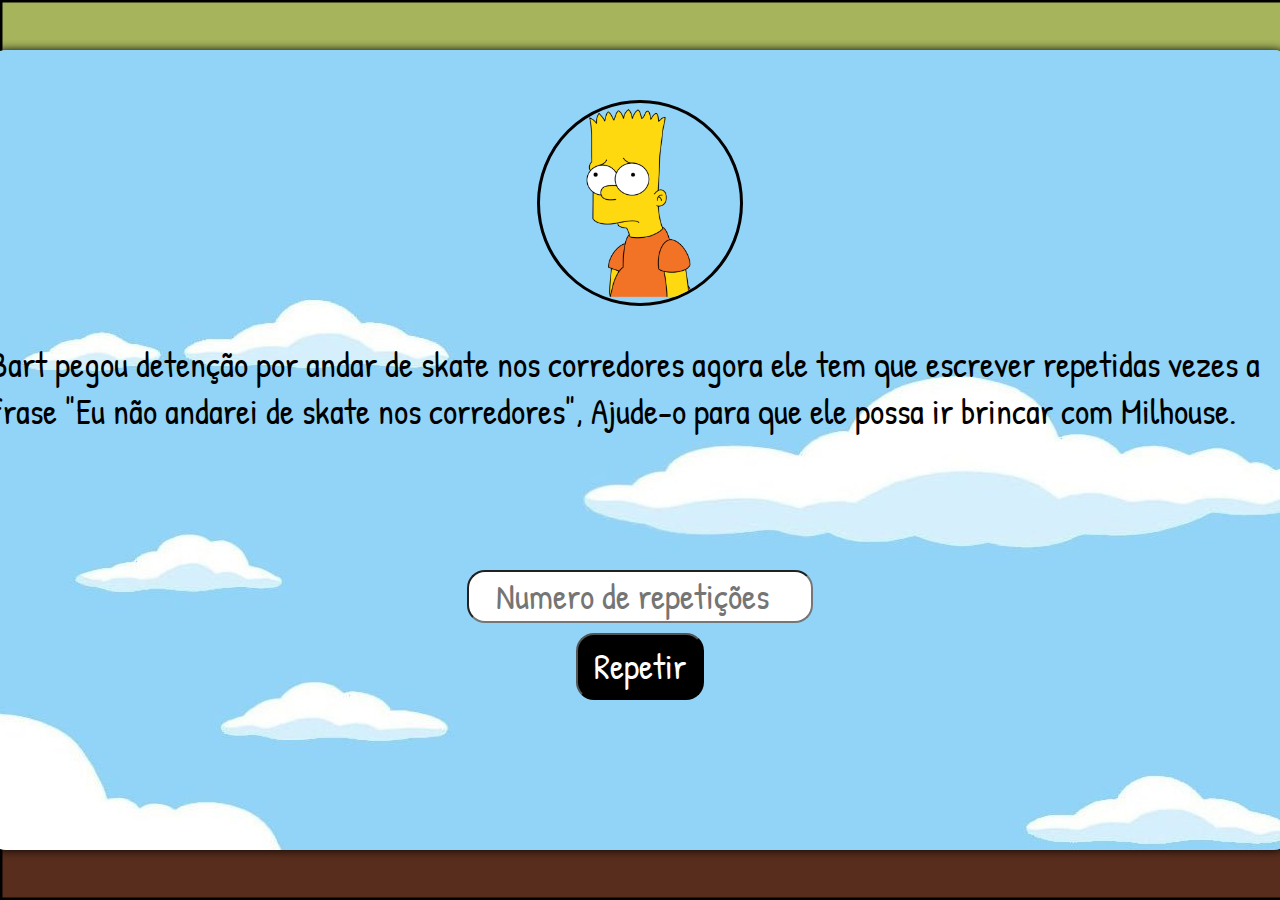
<file: index.html>
<!DOCTYPE html>
<html lang="en">
  <head>
    <meta charset="UTF-8" />
    <meta http-equiv="X-UA-Compatible" content="IE=edge" />
    <meta name="viewport" content="width=device-width, initial-scale=1.0" />
    <title>Document</title>
    <link rel="stylesheet" href="style.css" />
    <link rel="preconnect" href="https://fonts.googleapis.com" />
    <link rel="preconnect" href="https://fonts.gstatic.com" crossorigin />
    <link
      href="https://fonts.googleapis.com/css2?family=Patrick+Hand&display=swap"
      rel="stylesheet"
    />
  </head>
  <body>
    <div id="modal">
      <img class="sadbart" src="./assets/bart (1).png" />
      <p>
        Bart pegou detenção por andar de skate nos corredores agora ele tem que
        escrever repetidas vezes a frase "Eu não andarei de skate nos
        corredores", Ajude-o para que ele possa ir brincar com Milhouse.
      </p>
      <input
        class="number"
        type="number"
        id="vezes"
        placeholder="Numero de repetições"
        min="1"
      />
      <button class="repetir" onclick="repetir()">Repetir</button>
    </div>
    <div id="quadro"></div>
    <span id="repetidas"></span>
    <span id="apagadas"></span>
    <a class="finalizar" href="./final.html">Finalizar</a>
    <script src="./index.js"></script>
    <script src="./modal.js"></script>
  </body>
</html>
</file>
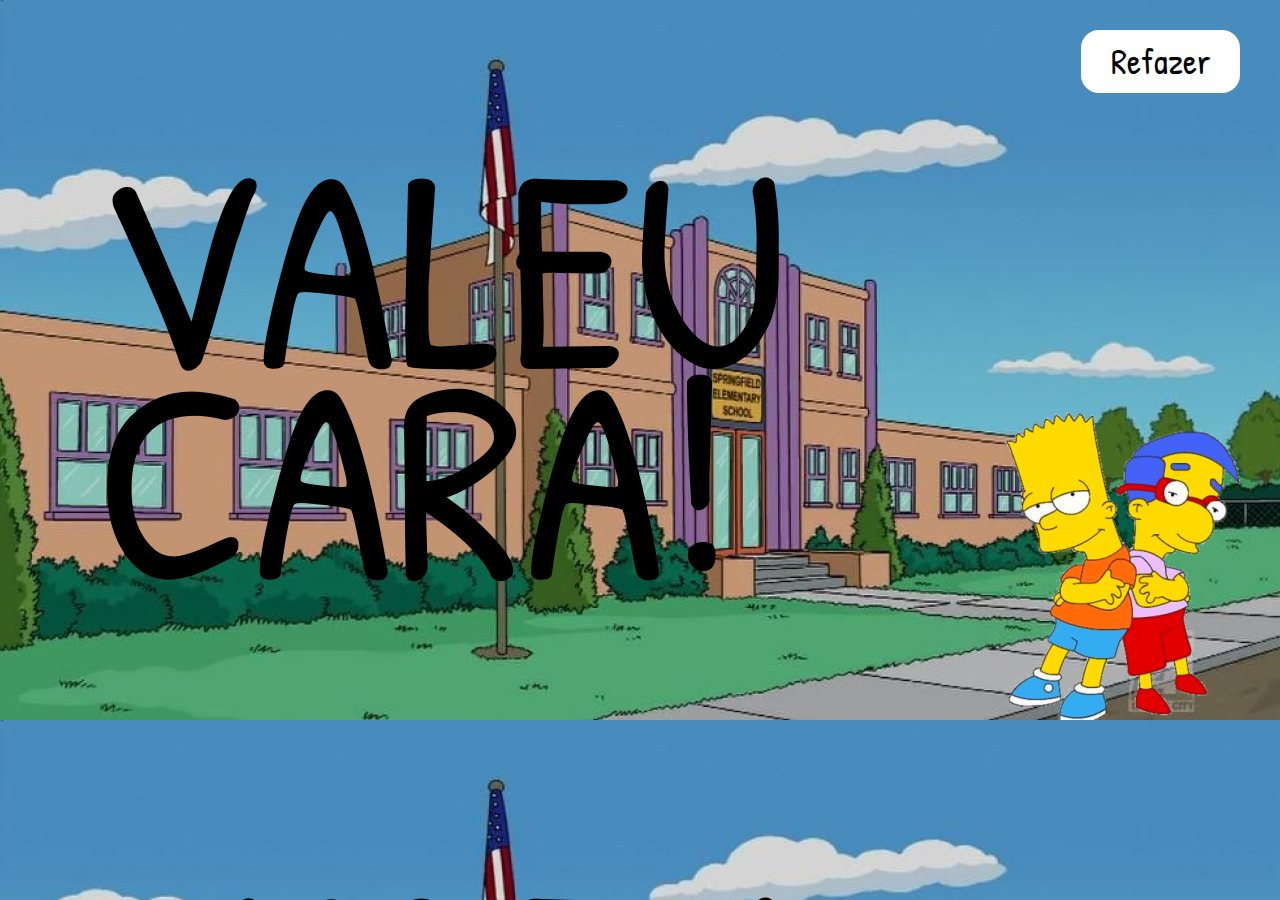
<file: final.html>
<!DOCTYPE html>
<html lang="en">
<head>
    <meta charset="UTF-8">
    <meta http-equiv="X-UA-Compatible" content="IE=edge">
    <meta name="viewport" content="width=device-width, initial-scale=1.0">
    <title>Document</title>
    <link rel="stylesheet" href="./final.css">
    <link rel="preconnect" href="https://fonts.googleapis.com">
<link rel="preconnect" href="https://fonts.gstatic.com" crossorigin>
<link href="https://fonts.googleapis.com/css2?family=Patrick+Hand&display=swap" rel="stylesheet">
</head>
<body>
   <a href="./index.html">Refazer</a>
</body>
</html>
</file>
<file: style.css>
body{
    display: flex;
    align-items: center;
    flex-direction: column;
    justify-content: flex-end;
    background: url(./assets/quadro\ bart.png);
    background-size: cover;
    margin: 0;
    height: 100vh;
}
#modal{
    display: flex;
    align-items: center;
    flex-direction: column;
    position: absolute;
    top: 50%;
    left: 50%;
    transform: translate(-50%,-50%);
    background: url(./assets/fundo\ modal.jpg);
    height: 800px;
    width: 1300px;
    border-radius: 16px;
    box-shadow: 0 0 10px;
    z-index: 99;
}
#modal p{
    font-family: 'Patrick Hand';
    font-size: 35px;
}
.number{
    text-align: center;
    font-family: 'Patrick Hand';
    font-size: 35px;
    border-radius: 18px;
    margin: 10px;
    margin-top: 100px;
}
.repetir{
    font-family: 'Patrick Hand';
    font-size: 35px;
    color: white;
    background:black;
    border-radius: 18px;
   padding: 8px 16px;
}
.sadbart{
    margin-top: 50px;
    width: 200px;
    height: 200px;
    object-fit: contain;
    border: solid black 3px;
    border-radius: 100%;
}

#quadro {
    position: absolute;
    display: flex;
    flex-direction: column;
    top: 20%;
    left: 10%;
    width: 1000px;
    height: 580px;
    gap: 4px;
}

@keyframes animated-text{
    from{width: 0;}
    to{width: 800px;}
}

.escrita {
    font-family: 'Patrick Hand';
    font-size: 35px;
    color: white;
    overflow: hidden;
    white-space: nowrap;
    animation: animated-text 2s linear forwards
}

#repetidas, #apagadas {
    
    font-family: 'Patrick Hand';
    font-size: 32px;
    color: black;
}

#apagadas {
    margin-bottom: 30px;
}

.finalizar {
    display: none;
    position: absolute;
    right: 40px;
    bottom: 30px;
    text-decoration: none;
    font-family: 'Patrick Hand';
    font-size: 35px;
    color: black;
    background:white;
    border-radius: 18px;
   padding: 8px 30px;
}
</file>
<file: final.css>
body{
    background-image: url(./assets/quadro\ 2.png);
    background-size: cover;
}







a{
    position: absolute;
    right: 40px;
    top: 30px;
    text-decoration: none;
    font-family: 'Patrick Hand';
    font-size: 35px;
    color: black;
    background:white;
    border-radius: 18px;
   padding: 8px 30px;
}
</file>
